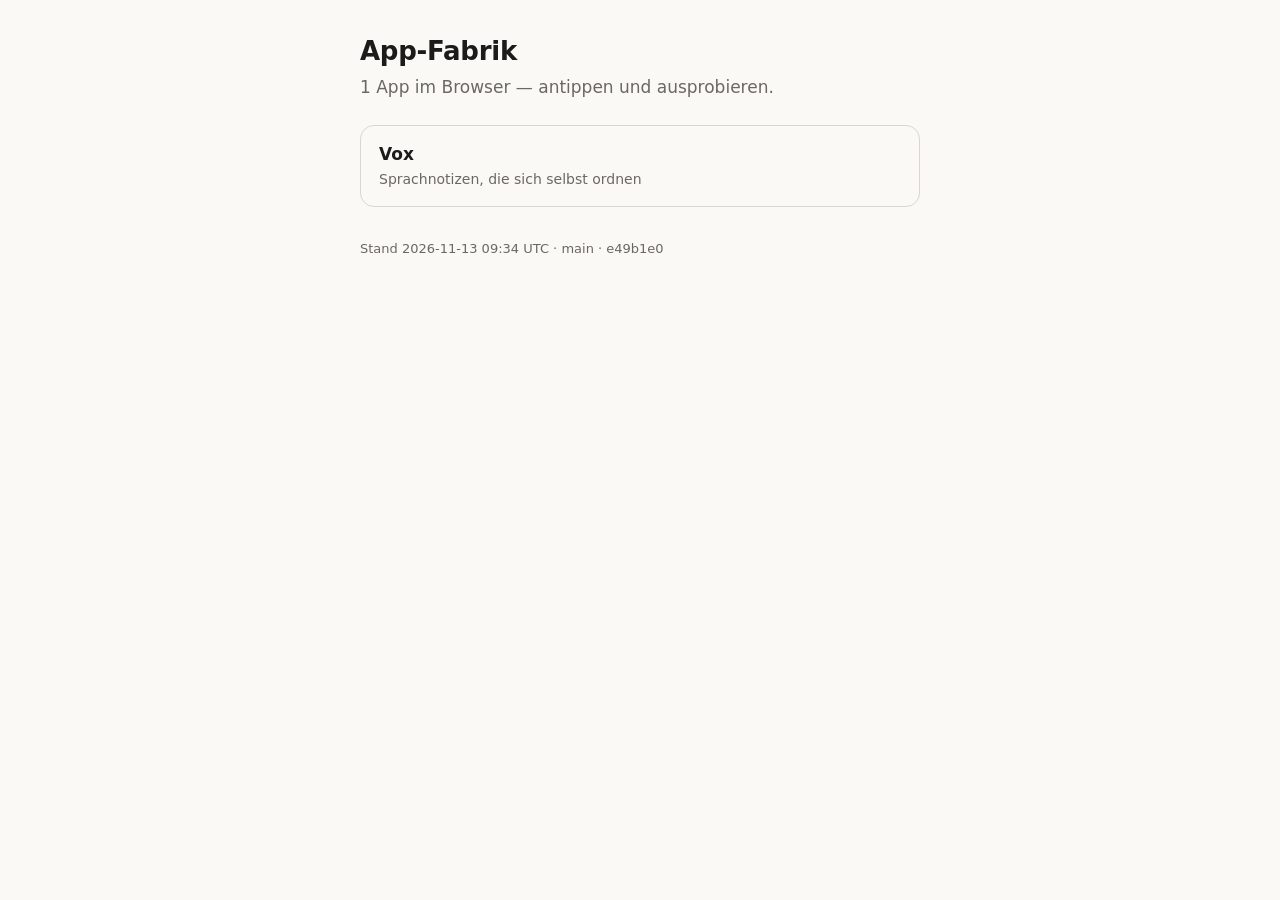
<file: index.html>
<!DOCTYPE html>
<html lang="de">
<head>
  <meta charset="utf-8">
  <meta name="viewport" content="width=device-width, initial-scale=1, viewport-fit=cover">
  <title>App-Fabrik — Web-Demos</title>
  <style>
    :root { color-scheme: light dark; --bg: #faf9f6; --fg: #1c1b19; --mut: #6b6862; --line: #d9d6cf; }
    @media (prefers-color-scheme: dark) {
      :root { --bg: #151413; --fg: #ecebe8; --mut: #9a968f; --line: #34322f; }
    }
    body { font: 17px/1.5 -apple-system, system-ui, sans-serif; margin: 0;
           padding: max(24px, env(safe-area-inset-top)) 20px 32px;
           background: var(--bg); color: var(--fg); }
    main { max-width: 560px; margin: 0 auto; }
    h1 { font-size: 26px; margin: 8px 0 4px; letter-spacing: -.01em; }
    p { margin: 0 0 24px; color: var(--mut); }
    ul { list-style: none; padding: 0; margin: 0; }
    li { margin: 0 0 12px; }
    a { display: flex; flex-direction: column; justify-content: center; gap: 2px;
        padding: 16px 18px; min-height: 64px; box-sizing: border-box;
        border: 1px solid var(--line); border-radius: 14px; text-decoration: none;
        color: inherit; }
    a:active { background: var(--line); }
    a span { font-size: 14px; color: var(--mut); }
    footer { margin-top: 32px; font-size: 13px; color: var(--mut); }
  </style>
</head>
<body>
<main>
  <h1>App-Fabrik</h1>
  <p>1 App im Browser — antippen und ausprobieren.</p>
  <ul>
    <li><a href="vox/"><strong>Vox</strong><span>Sprachnotizen, die sich selbst ordnen</span></a></li>
  </ul>
  <footer>Stand 2026-11-13 09:34 UTC · main · e49b1e0</footer>
</main>
</body>
</html>
</file>
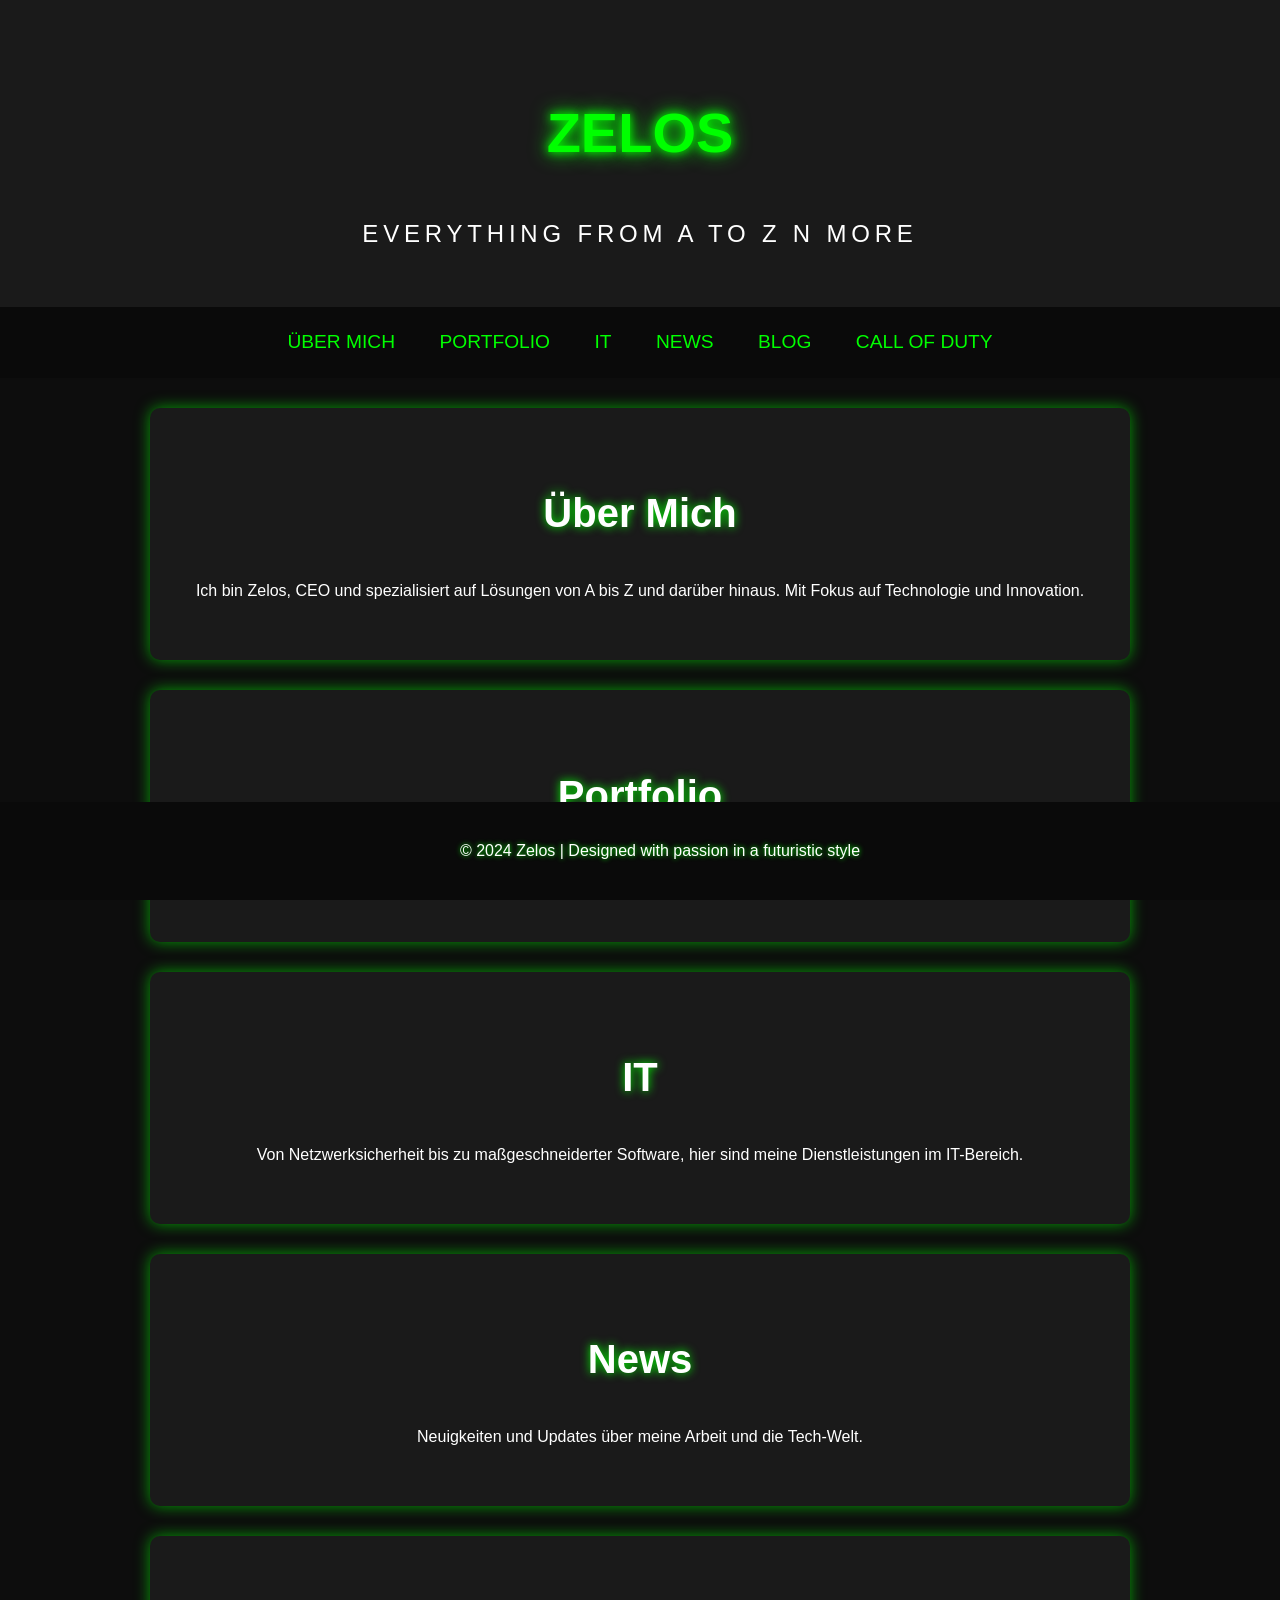
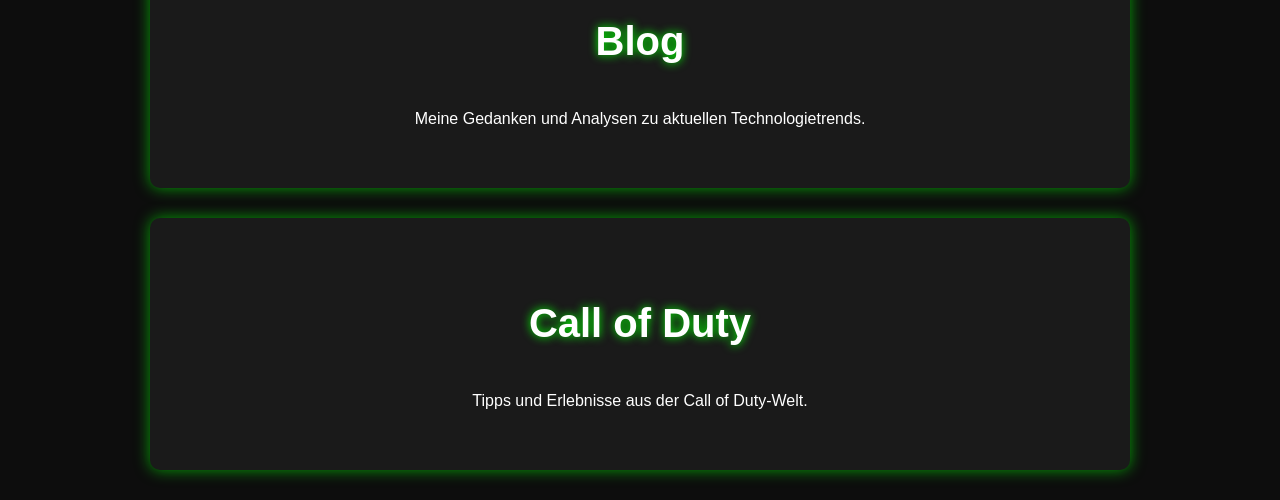
<file: docs/altbestand/index.html>
<!DOCTYPE html>
<html lang="de">
<head>
    <meta charset="UTF-8">
    <meta name="viewport" content="width=device-width, initial-scale=1.0">
    <title>Zelos | Everything from A to Z n More</title>
    <link rel="stylesheet" href="styles.css">
</head>
<body>
    <header>
        <h1>Zelos</h1>
        <p>Everything from A to Z n More</p>
    </header>

    <nav>
        <a href="#about">Über Mich</a>
        <a href="#portfolio">Portfolio</a>
        <a href="#it">IT</a>
        <a href="#news">News</a>
        <a href="#blog">Blog</a>
        <a href="#cod">Call of Duty</a>
    </nav>

    <section id="about" class="section">
        <h2>Über Mich</h2>
        <p>Ich bin Zelos, CEO und spezialisiert auf Lösungen von A bis Z und darüber hinaus. Mit Fokus auf Technologie und Innovation.</p>
    </section>

    <section id="portfolio" class="section">
        <h2>Portfolio</h2>
        <p>Hier findest du eine Übersicht über meine Projekte. Webentwicklung, IT-Lösungen und kreative Konzepte.</p>
    </section>

    <section id="it" class="section">
        <h2>IT</h2>
        <p>Von Netzwerksicherheit bis zu maßgeschneiderter Software, hier sind meine Dienstleistungen im IT-Bereich.</p>
    </section>

    <section id="news" class="section">
        <h2>News</h2>
        <p>Neuigkeiten und Updates über meine Arbeit und die Tech-Welt.</p>
    </section>

    <section id="blog" class="section">
        <h2>Blog</h2>
        <p>Meine Gedanken und Analysen zu aktuellen Technologietrends.</p>
    </section>

    <section id="cod" class="section">
        <h2>Call of Duty</h2>
        <p>Tipps und Erlebnisse aus der Call of Duty-Welt.</p>
    </section>

    <footer>
        <p>© 2024 Zelos | Designed with passion in a futuristic style</p>
    </footer>

</body>
</html>
</file>
<file: docs/altbestand/styles.css>
/* Grundlegende Stile */
body {
    font-family: 'Arial', sans-serif;
    background-color: #0d0d0d;
    color: #fff;
    margin: 0;
    padding: 0;
    text-align: center;
    line-height: 1.6;
}

/* Header */
header {
    background-color: #1a1a1a;
    padding: 50px;
    text-transform: uppercase;
}

header h1 {
    font-size: 3.5em;
    color: #00ff00; /* Neon-Grün */
    text-shadow: 0 0 10px #00ff00, 0 0 20px #00ff00;
}

header p {
    font-size: 1.5em;
    color: #ffffff;
    letter-spacing: 0.2em;
}

/* Navigation */
nav {
    background-color: #0a0a0a;
    padding: 20px;
    margin-top: -20px;
    position: sticky;
    top: 0;
}

nav a {
    color: #00ff00;
    text-decoration: none;
    font-size: 1.2em;
    margin: 0 20px;
    text-transform: uppercase;
    position: relative;
}

nav a:hover {
    color: #fff;
    text-shadow: 0 0 10px #00ff00, 0 0 20px #00ff00;
}

/* Sektionen */
.section {
    background: #1a1a1a;
    margin: 30px auto;
    padding: 40px;
    border-radius: 10px;
    max-width: 900px;
    box-shadow: 0 0 15px rgba(0, 255, 0, 0.6);
}

.section h2 {
    font-size: 2.5em;
    text-shadow: 0 0 10px #00ff00;
}

/* Glitch-Effekte */
.section h2:before {
    content: attr(data-text);
    position: absolute;
    top: 0;
    left: 0;
    width: 100%;
    overflow: hidden;
    white-space: nowrap;
    color: #0ff;
    animation: glitch 2s infinite linear alternate-reverse;
}

@keyframes glitch {
    0% {
        clip: rect(10px, 9999px, 40px, 0);
    }
    20% {
        clip: rect(120px, 9999px, 130px, 0);
    }
    40% {
        clip: rect(50px, 9999px, 90px, 0);
    }
    60% {
        clip: rect(90px, 9999px, 150px, 0);
    }
    80% {
        clip: rect(10px, 9999px, 40px, 0);
    }
    100% {
        clip: rect(50px, 9999px, 80px, 0);
    }
}

/* Footer */
footer {
    background-color: #0a0a0a;
    padding: 20px;
    color: #fff;
    text-shadow: 0 0 5px #00ff00;
    position: fixed;
    bottom: 0;
    width: 100%;
}
</file>
